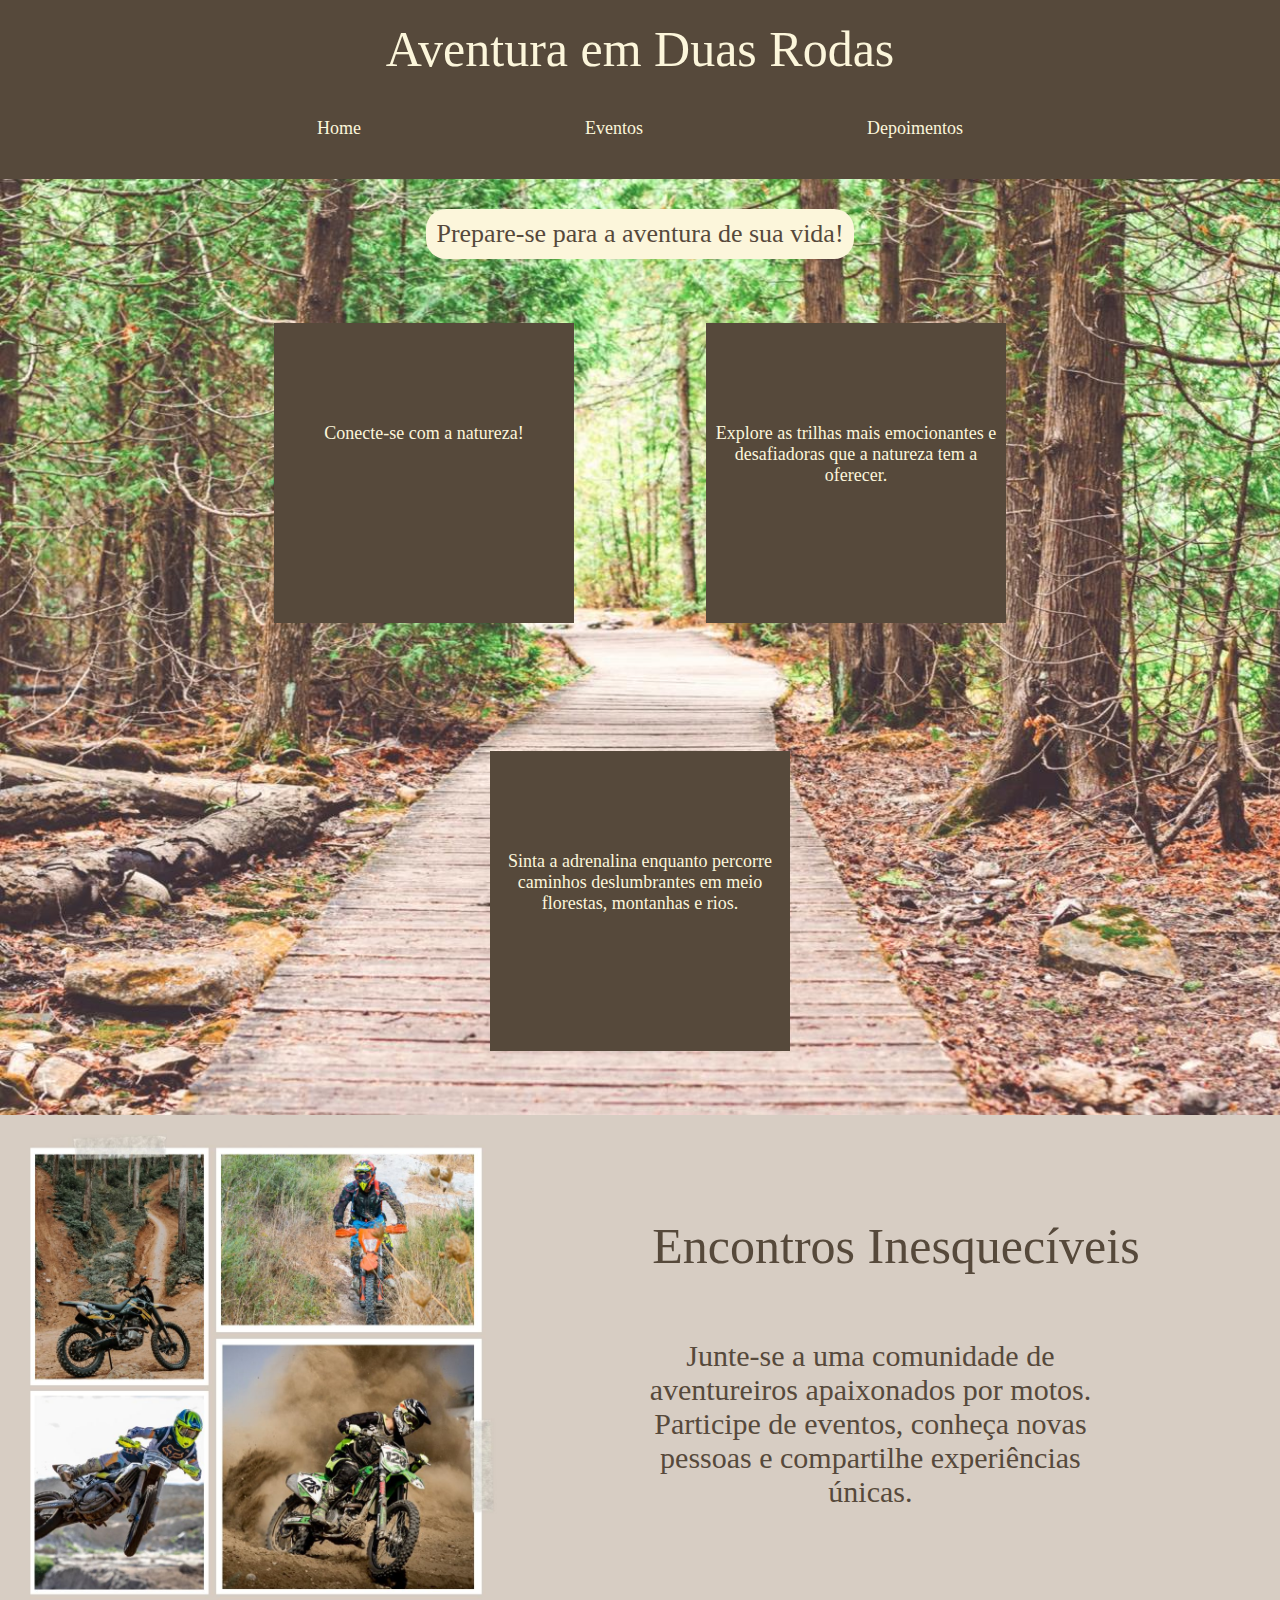
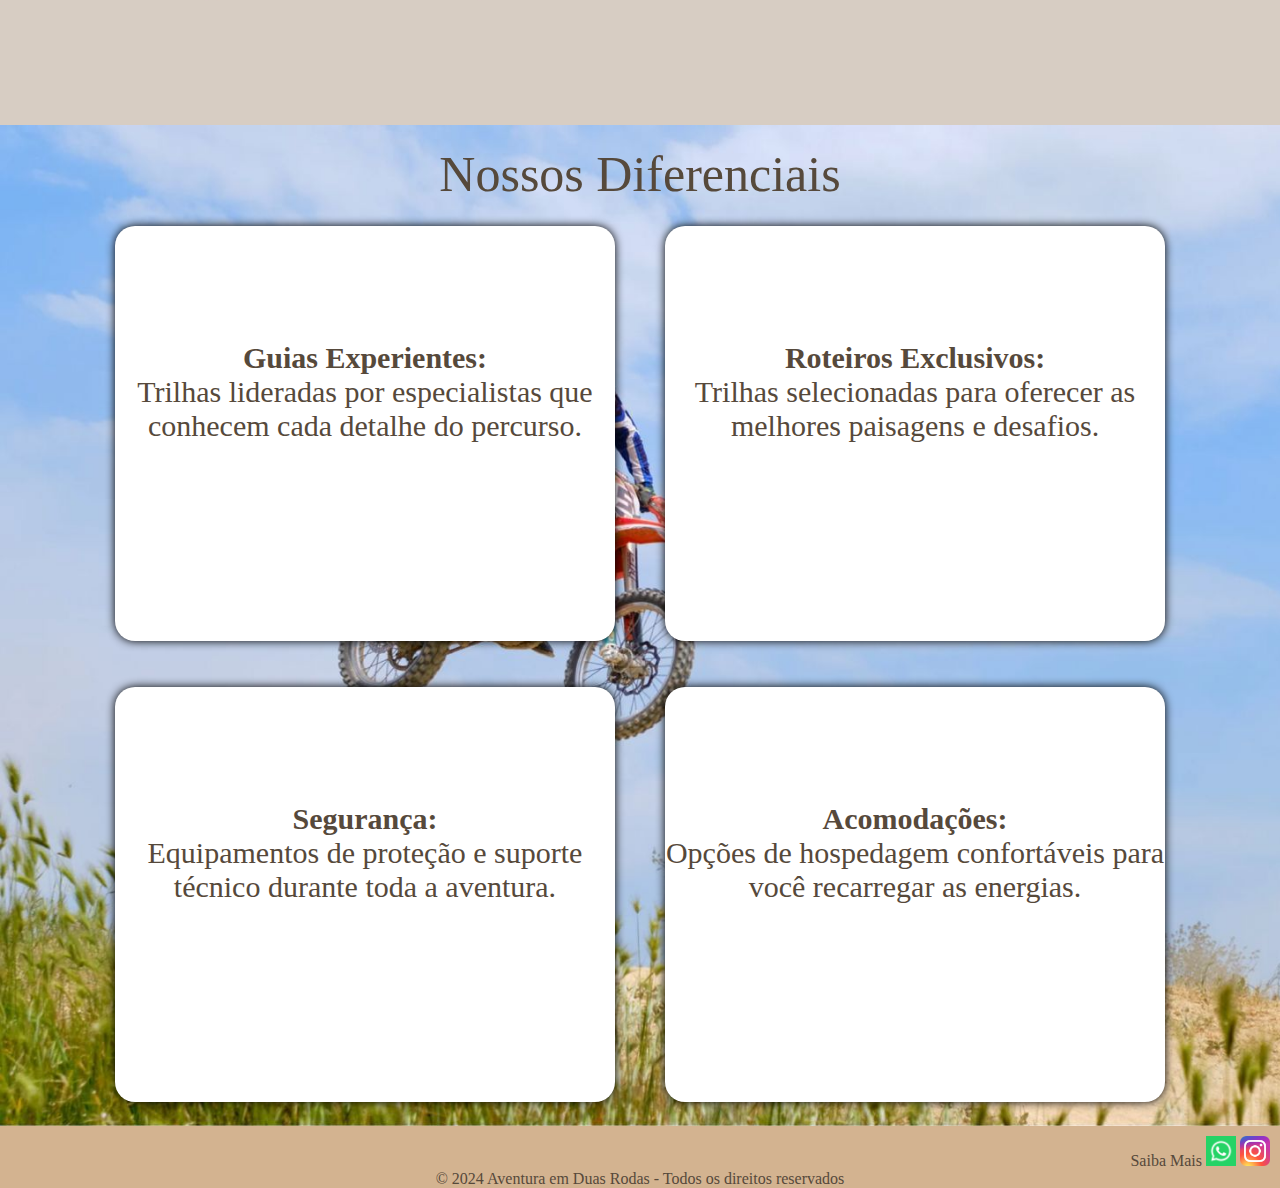
<file: html/index.html>
<!DOCTYPE html>
<html lang="pt-br">
<head>
    <meta charset="UTF-8">
    <meta name="viewport" content="width=device-width, initial-scale=1.0">
    <link rel="stylesheet" href="/css/estilo.css">
    <title>Aventuras em Duas Rodas</title>
</head>
<body>
    <header>
        <div id="cabeçalho">
            <h1>Aventura em Duas Rodas</h1>
            <nav>
                <ul>
                    <li><a href="index.html">Home</a></li>
                    <li><a href="eventos.html">Eventos</a></li>
                    <li><a href="depoimentos.html">Depoimentos</a></li>
                </ul>
            </nav>
        </div>
    </header>    
    <section id="primeiroTexto">

        <div id="caixaTextoCima">
            <div id="textoCima">
                <h3>Prepare-se para a aventura de sua vida!</h3>
            </div>
        </div>
        
            <div class="textoBloco">
                <h5>Conecte-se com a natureza!</h5>
            </div>
            
            <div class="textoBloco">
                <h5>Explore as trilhas mais emocionantes e desafiadoras que a natureza tem a oferecer.</h5>
            </div>
            
            <div class="textoBloco">
                <h5>Sinta a adrenalina enquanto percorre caminhos deslumbrantes em meio florestas, montanhas e rios.</h5>
            </div>
    </section>

    <section id="encontros">
        <div id="imagens">
           <img src= "/imagens/fotoEncontros.jpg" alt=""> 
           <div id="textoEncontros">
               <h1>Encontros Inesquecíveis</h1>
                <h5>Junte-se a uma comunidade de aventureiros apaixonados por motos. Participe de eventos, conheça novas pessoas e compartilhe experiências únicas.</h5>
            </div>
        </div>
    </section>

    <section id="diferenciais">
        <h1>Nossos Diferenciais</h1>
        <div id="caixaTextoDiferenciais">
            <div class="textoDiferenciais">
                <strong>Guias Experientes:</strong><br>Trilhas lideradas por especialistas que conhecem cada detalhe do percurso.
            </div>

            <div class="textoDiferenciais">
                <strong>Roteiros Exclusivos:</strong><br>Trilhas selecionadas para oferecer as melhores paisagens e desafios.
            </div> 

            <div class="textoDiferenciais">
                <strong>Segurança:</strong><br>Equipamentos de proteção e suporte técnico durante toda a aventura.
            </div>

            <div class="textoDiferenciais">
                <strong>Acomodações:</strong><br>Opções de hospedagem confortáveis para você recarregar as energias.
            </div>
        </div>      
    </section>
    <footer>
        <div id="redesSociais">
            Saiba Mais
            <a href="https://www.whatsapp.com/?lang=pt_BR"><img src="/imagens/2018_social_media_popular_app_logo-whatsapp-512.webp" alt="" srcset=""></a>
            <a href="https://www.instagram.com/"><img src="/imagens/instagram-logo2.png" alt="" srcset=""></a>
        </div>

        <div id="direitos">
            &copy; 2024 Aventura em Duas Rodas - Todos os direitos reservados 
        </div>
    </footer>
    <script src="/js/interação.js"></script>
</body>
</html>
</file>
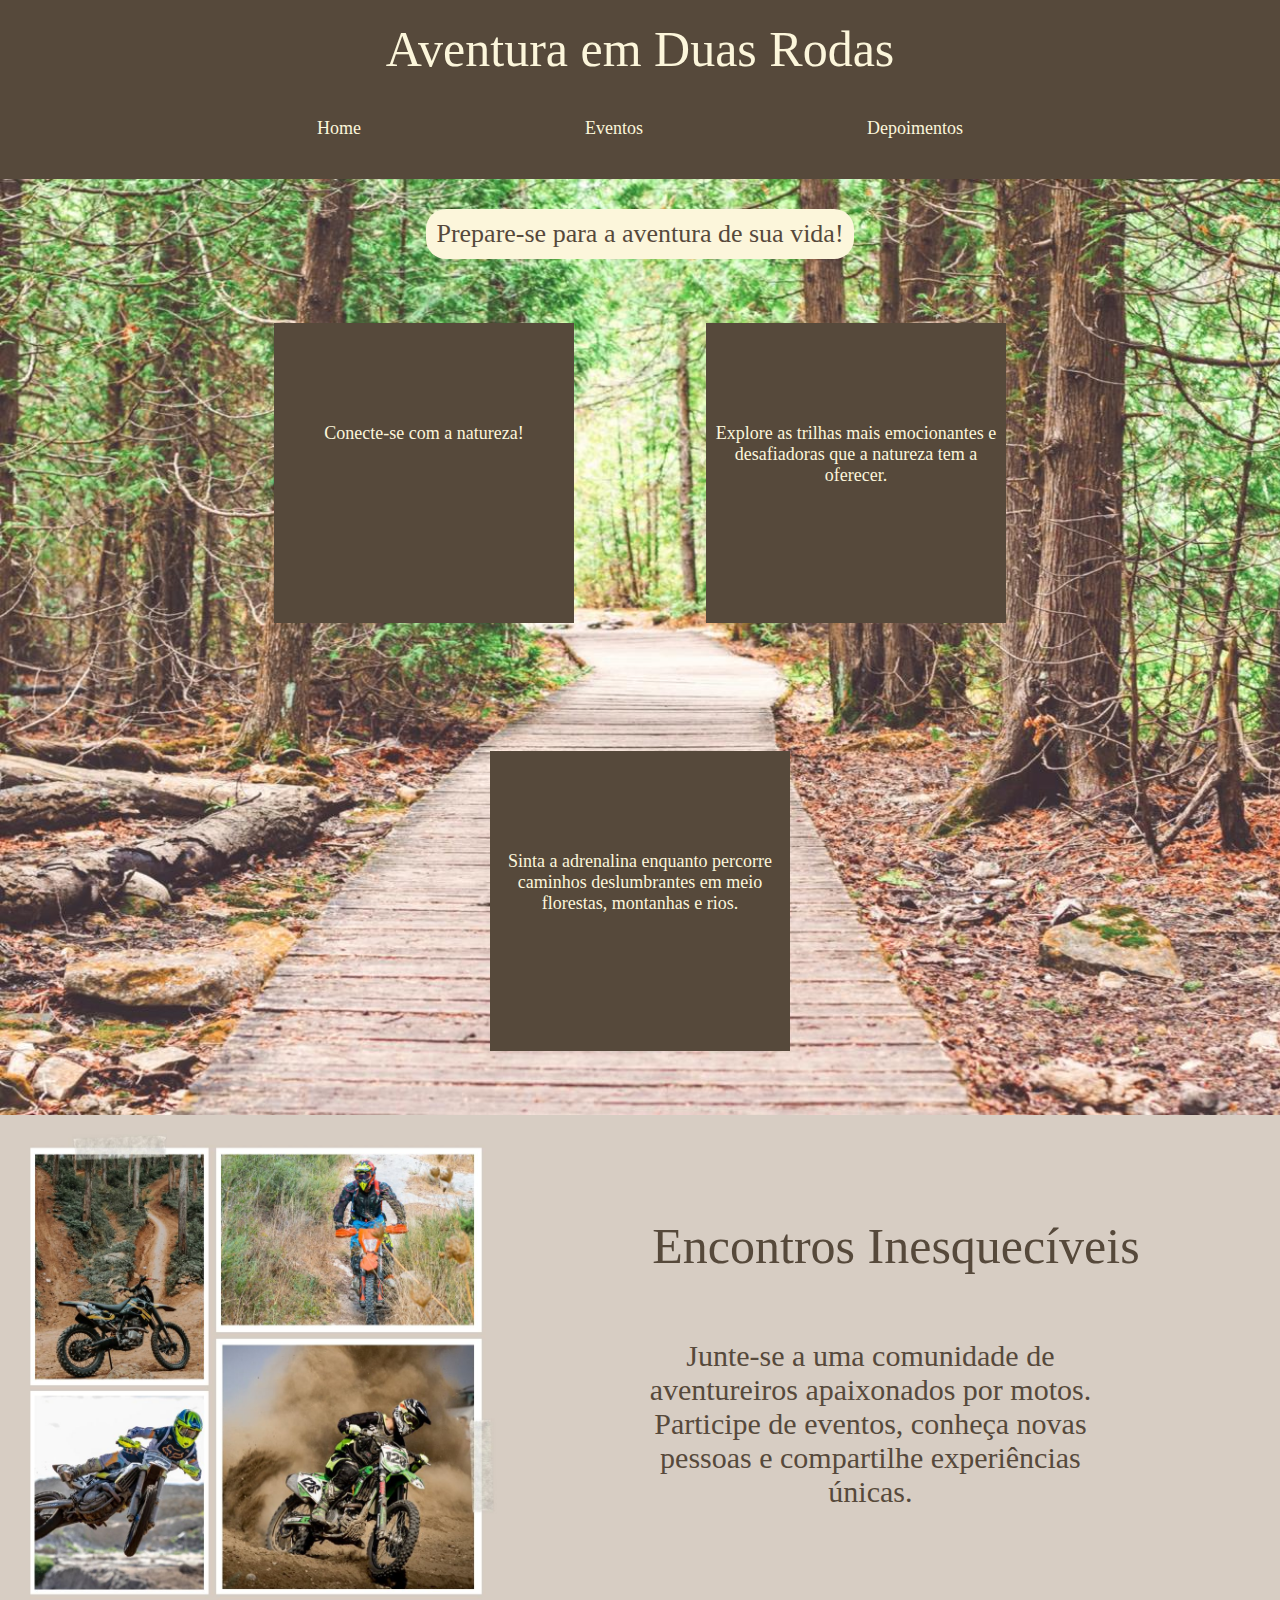
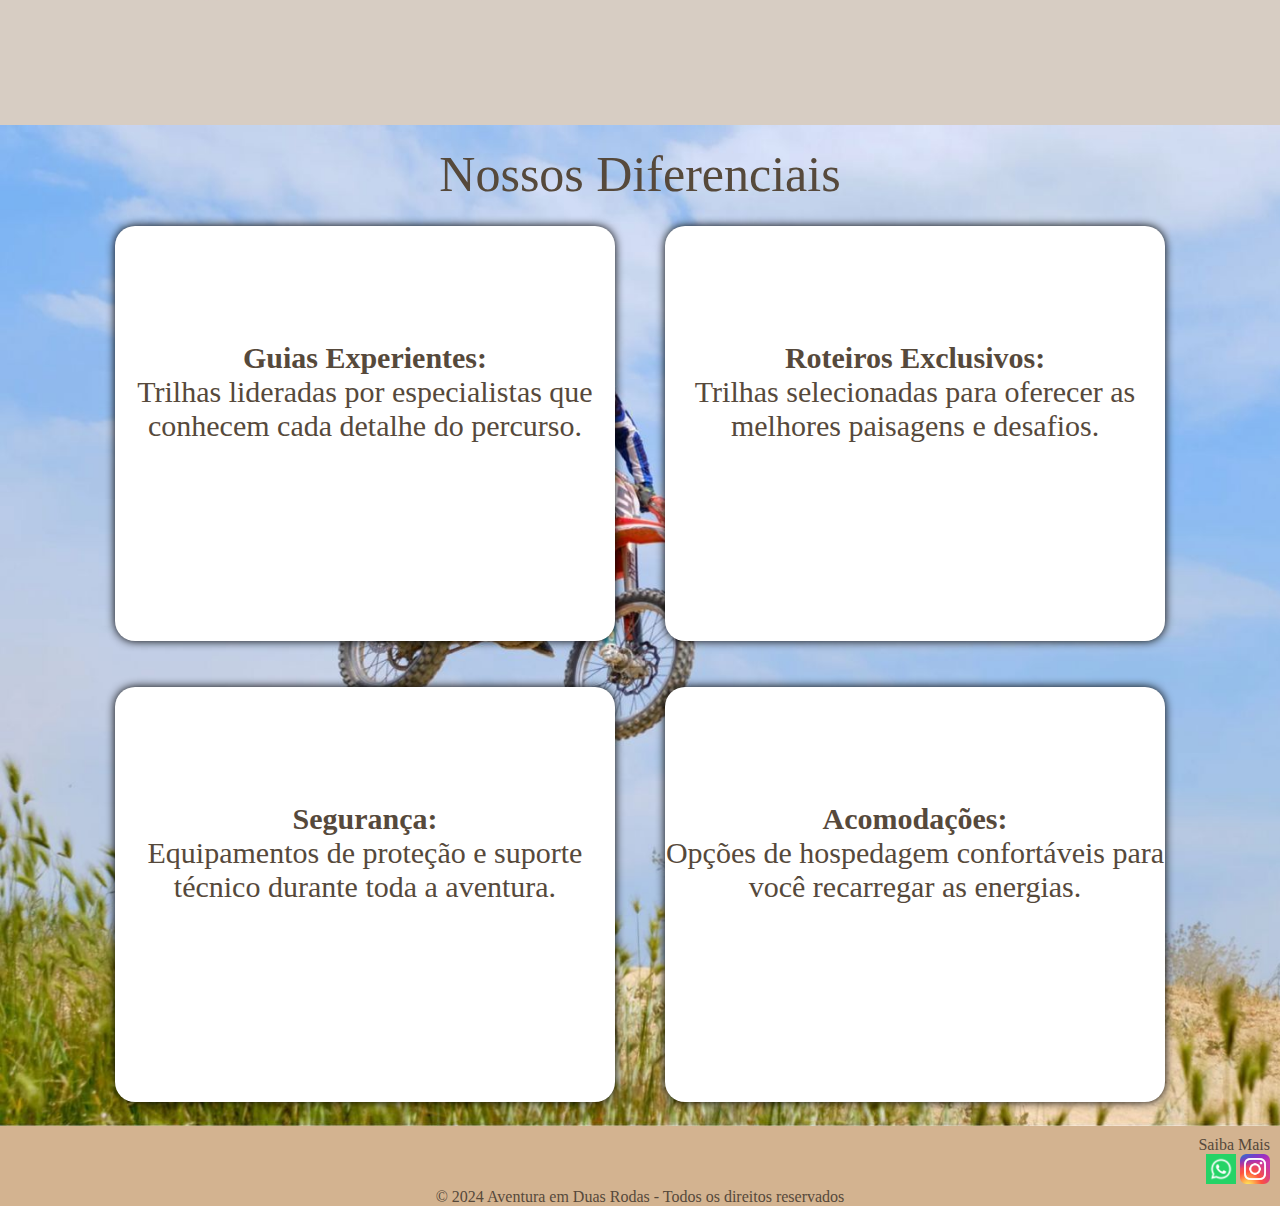
<file: html/home.html>
<!DOCTYPE html>
<html lang="pt-br">
<head>
    <meta charset="UTF-8">
    <meta name="viewport" content="width=device-width, initial-scale=1.0">
    <link rel="stylesheet" href="/css/estilo.css">
    <title>Aventura em Duas Rodas</title>
</head>
<body>
    <header>
        <div id="cabeçalho">
            <h1>Aventura em Duas Rodas</h1>
            <nav>
                <ul>
                    <li><a href="home.html">Home</a></li>
                    <li><a href="eventos.html">Eventos</a></li>
                    <li><a href="depoimentos.html">Depoimentos</a></li>
                </ul>
            </nav>
        </div>
    </header>    
    <section id="primeiroTexto">

        <div id="caixaTextoCima">
            <div id="textoCima">
                <h3>Prepare-se para a aventura de sua vida!</h3>
            </div>
        </div>

            <div class="textoBloco">
                <h5>Conecte-se com a natureza!</h5>
            </div>
            
            <div class="textoBloco">
                <h5>Explore as trilhas mais emocionantes e desafiadoras que a natureza tem a oferecer.</h5>
            </div>
            
            <div class="textoBloco">
                <h5>Sinta a adrenalina enquanto percorre caminhos deslumbrantes em meio florestas, montanhas e rios.</h5>
            </div>
    </section>

    <section id="encontros">
        <div id="imagens">
           <img src= "/imagens/fotoEncontros.jpg" alt=""> 
           <div id="textoEncontros">
               <h1>Encontros Inesquecíveis</h1>
                <h5>Junte-se a uma comunidade de aventureiros apaixonados por motos. Participe de eventos, conheça novas pessoas e compartilhe experiências únicas.</h5>
            </div>
        </div>
    </section>

    <section id="diferenciais">
        <h1>Nossos Diferenciais</h1>
        <div id="caixaTextoDiferenciais">
            <div class="textoDiferenciais">
                <strong>Guias Experientes:</strong><br>Trilhas lideradas por especialistas que conhecem cada detalhe do percurso.
            </div>

            <div class="textoDiferenciais">
                <strong>Roteiros Exclusivos:</strong><br>Trilhas selecionadas para oferecer as melhores paisagens e desafios.
            </div> 

            <div class="textoDiferenciais">
                <strong>Segurança:</strong><br>Equipamentos de proteção e suporte técnico durante toda a aventura.
            </div>

            <div class="textoDiferenciais">
                <strong>Acomodações:</strong><br>Opções de hospedagem confortáveis para você recarregar as energias.
            </div>
        </div>      
    </section>
    <footer>
        <div id="redesSociais">
            Saiba Mais <br>
            <a href="https://www.whatsapp.com/?lang=pt_BR"><img src="/imagens/2018_social_media_popular_app_logo-whatsapp-512.webp" alt="" srcset=""></a>
            <a href="https://www.instagram.com/"><img src="/imagens/instagram-logo2.png" alt="" srcset=""></a>
        </div>

        <div id="direitos">
            &copy; 2024 Aventura em Duas Rodas - Todos os direitos reservados 
        </div>
    </footer>
    <script src="/js/interação.js"></script>
</body>
</html>
</file>
<file: css/estilo.css>
*{
    margin: 0px;
    padding: 0px;
}

/* Header */

#cabeçalho{
    background-color: #56493b;
    color: #d3b390;
    padding-top: 20px; 
    text-align: center;
    height: auto;
    padding-bottom: 20px;
}

#cabeçalho h1{
    font: 50px brasika;
    color: #fcf6db;
}

header a{
    color: #fcf6db;
    text-decoration: none;
    padding: 90px;
    font: 18px atasanee;
}

nav ul{
    text-align: center;
    padding-top: 20px;
}

nav ul li{
    display: inline-block;
    padding: 20px;
}

a:hover{
    color: gold;
    text-decoration-line: underline;
    text-underline-offset: 10px; 
}

/* Section 01 */

#primeiroTexto{
    background: url(/imagens/ImagemFundo.jpg) no-repeat;
    background-size: cover;
    text-align: center;
}

#caixaTextoCima{
    text-align: center;
}

@keyframes animation-textoCima {
    from{
        right: 1000px;
    } to{
        right: 0;
    }
}


#textoCima{
    animation-name: animation-textoCima;
    animation-duration: 2s;
    position: relative;
    margin-top: 30px;
    display: inline-block;
    background-color: #fcf6db;
    border-radius: 20px 20px 20px;
}

#textoCima h3{
    font: 26px brasika;
    color: #56493b;
    padding: 10px;
}

@keyframes animation-textoBloco {
    from{
        top: 1000px;
    } to{
        top: 0;
    }
}

.textoBloco{
    animation-name: animation-textoBloco;
    animation-duration: 2s;
    position: relative; 
    display: inline-block;
    vertical-align: top;;
    margin-top: 80px;
    margin: 5%;  
    width: 300px;
    height: 300px;
    background-color: #56493b;
}

.textoBloco h5{
    text-align: center;
    font: 18px Atsanee;
    color: #fcf6db;
    padding-top: 100px;
}

/* Section 02 */

#encontros{
    background-color: rgb(215, 205, 195);
    height: 610px;
}

#encontros img{
    width: 40%;
    float: left;
}

#textoEncontros h1{
    padding-top: 8%;
    text-align: center;
    font: 50px brasika ;
    color: #56493b;
}

#textoEncontros h5{
    float: right;
    text-align: center; 
    margin-right: 12%;  
    padding-top: 5%;
    font: 30px atsanee;
    width: 40%;
    color: #56493b;
}

/* Section 03 */

#diferenciais{
    background: url(/imagens/imagem5.jpg) no-repeat;
    background-size: cover;
}

#diferenciais h1{
    text-align: center;
    padding-top: 20px;
    font: 50px brasika ;
    color: #56493b;
}

#caixaTextoDiferenciais{
    text-align: center;
    padding-left: 5%;
    padding-right: 5%;
}

.textoDiferenciais{
    box-shadow: 0px 0px 10px black;
    display: inline-block;
    background-color: white;
    height: 300px;
    width: 500px;
    margin-top: 5%;
    margin: 2%;
    border-radius: 20px 20px 20px;
    text-align: center;  
    font: 30px atsanee;
    color: #56493b;
    padding-top: 10%;
}

/* Section 04 */

#contato{
    background-color: #d3b390;
    padding: 5%;
}

#contato h1{
    text-align: center;
    font: 50px brasika ;
    color: #56493b;
}

#form{
    font-size: 28px;
    padding-top: 5%;
    width: 50%;
    padding-left: 25%;
}

#cadastro{
    color: #fcf6db;
    border: solid 3px white;
    background-color: #56493b;
    box-shadow: 0px 0px 10px black;
    padding: 2%;
}

#form img{
    float: right;
    width: 150px;
}


input::-webkit-inner-spin-button{ 
    appearance: none;
}    

#btnCadastro{
    width: 100px;
}

#btnCadastro:hover{
    background-color: gold;
}


#cadastro input{
    margin: 2%;
    height: 20px;
}

/* Footer */

footer{
    background-color: #d3b390;
    /* background-color:  rgb(215, 205, 195); */
    color: #56493b;
}

#direitos{
    text-align: center;
}

#redesSociais img{
    width: 30px;
    height: 30px;
}

#redesSociais{
    padding-top: 10px;
    text-align: right;
    padding-right: 10px;
}

/* Eventos page */

#proximosEventos{
    background-color: #d3b390;
}

@keyframes animation-EventosH1 {
    from{
       top: 1000px;
    } to{
      top: 0;
    }
} 

#proximosEventos h1{
    animation-name: animation-EventosH1;
    animation-duration: 2s;
    position: relative;
    text-align: center;
    font: 50px brasika ;
    color: #56493b;
}

@keyframes animation-eventosColuna01 {
    from{
       right: 1000px;
    } to{
      right: 0;
    }
} 

#eventosColuna01{
    position: relative;
    animation-name: animation-eventosColuna01;
    animation-duration: 3s;
}

@keyframes animation-eventosColuna02 {
    from{
       left: 1000px;
    } to{
      left: 0;
    }
} 

#eventosColuna02{
    position: relative;
    animation-name: animation-eventosColuna02;
    animation-duration: 3s;
}

.eventos{
    box-shadow: 0px 0px 10px black;
    display: inline-block;
    background-color: white;
    height: 300px;
    width: 500px;
    margin-top: 5%;
    margin: 2%;
    border-radius: 20px 20px 20px;
    text-align: center;  
    font: 30px atsanee;
    color: #56493b;
    padding-top: 10%;
}
#caixaTextoEventos{
    text-align: center;
    padding-left: 5%;
    padding-right: 5%;
}

.eventos h1{
    text-align: center;
    padding-top: 20px;
    font: 50px brasika ;
    color: #56493b;
}

/* Depoimentos Page */

#depoimentosClientes{
    background-color: #d3b390;
}

@keyframes animation-depoimentosClientesH1 {
    from{
       left: 1000px;
    } to{
      left: 0;
    }
} 

#depoimentosClientes h1{
    position: relative;
    animation-name: animation-depoimentosClientesH1;
    animation-duration: 1s;
    text-align: center;
    font: 50px brasika ;
    color: #56493b;
}

@keyframes animation-depoimentos {
    from{
      left: -2000px;
    } to{
       left: 0;
    }
} 

.depoimentos{
    position: relative;
    animation-name: animation-depoimentos;
    animation-duration: 2s;
    background-image: url(/imagens/fundoDepoimentos.jpg);
    background-size: cover;
    background-position: center;
    box-shadow: 0px 0px 10px black;
    display: inline-block;
    background-color: white;
    height: 300px;
    width: 500px;
    margin-top: 5%;
    margin: 2% auto;
    border-radius: 20px 20px 20px;
    text-align: center;  
    font: 30px atsanee;
    color: #56493b;
    padding-top: 10%;
}
#caixaDepoimentos{
    text-align: center;
    padding-left: 5%;
    padding-right: 5%;
    }
    
#caixaDepoimentos div{
    margin: 2%;
}

.txtDepoimentos{
    font: 22px brasika ;
    color: #56493b;
    padding-left: 30px;
    width: 420px;
    height: 150px;
    text-align: justify;
}

.txtDepoimentos h3{
   text-align: center;
}

fieldset #btnAvaliacao{
    width: 150px;
    margin-left: 20%;
}

#btnAvaliacao:hover{
    background-color: gold;
}
</file>
